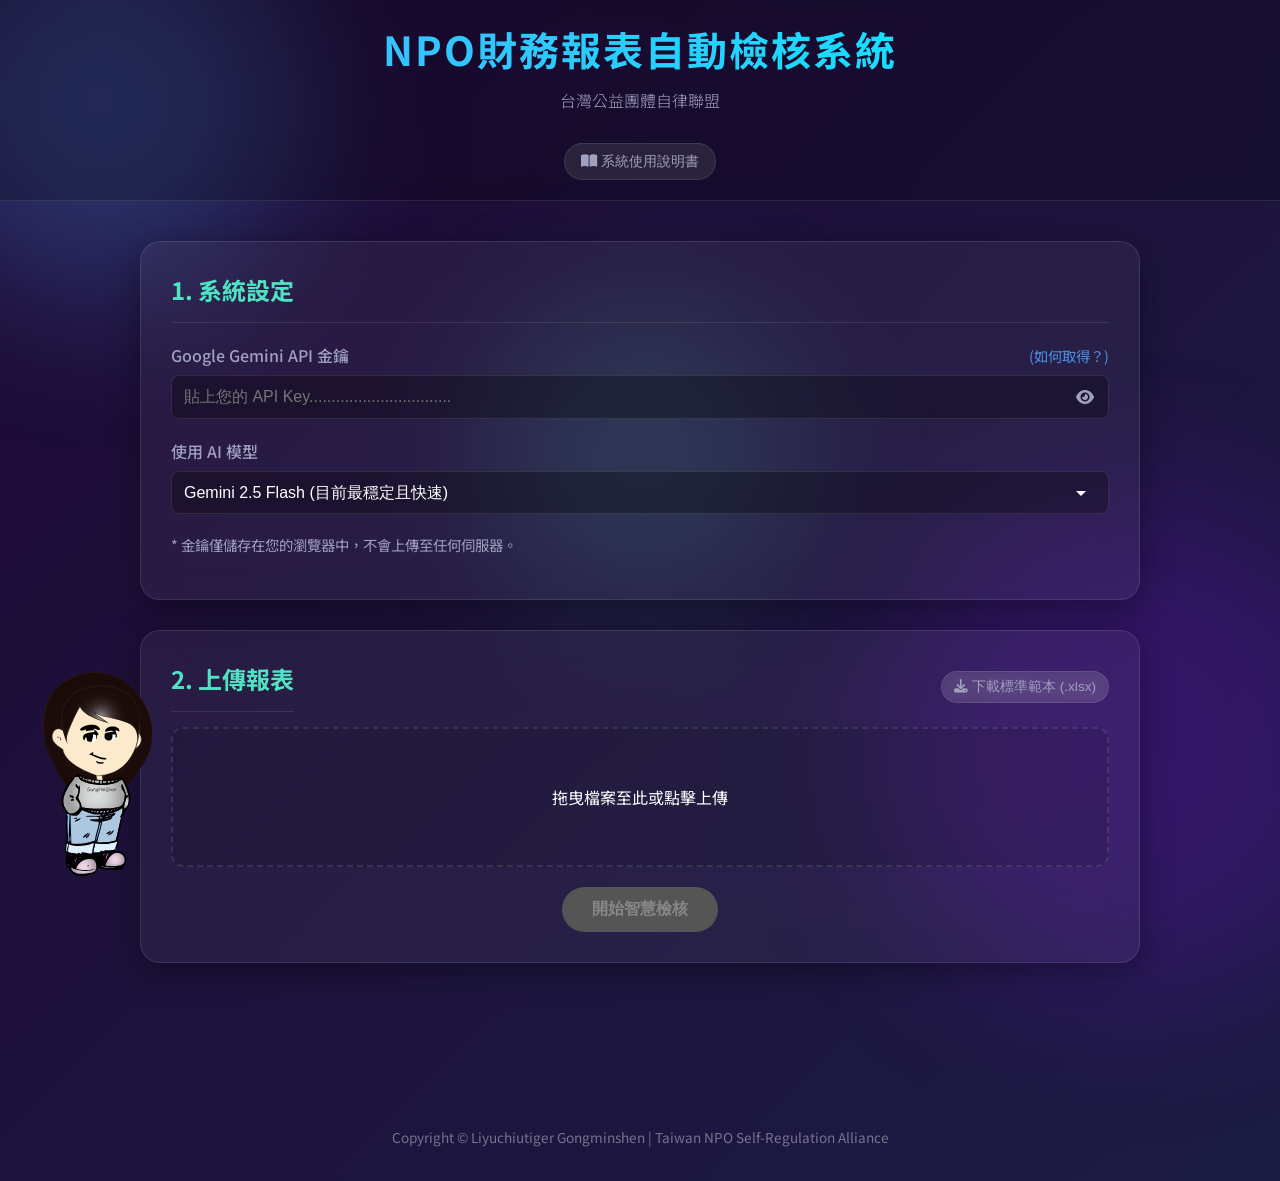
<file: index.html>
<!DOCTYPE html>
<html lang="zh-TW">

<head>
    <meta charset="UTF-8">
    <meta name="viewport" content="width=device-width, initial-scale=1.0">
    <title>NPO財務報表自動檢核系統</title>
    <link rel="stylesheet" href="css/style.css">
    <link rel="stylesheet" href="https://cdnjs.cloudflare.com/ajax/libs/font-awesome/6.5.1/css/all.min.css">

    <!-- External Libraries -->
    <script src="https://cdn.sheetjs.com/xlsx-latest/package/dist/xlsx.full.min.js"></script>
    <script type="importmap">
      {
        "imports": {
          "@google/generative-ai": "https://esm.run/@google/generative-ai"
        }
      }
    </script>
</head>

<body>

    <!-- Background Elements -->
    <div class="bg-shape shape-1"></div>
    <div class="bg-shape shape-2"></div>
    <div class="bg-shape shape-3"></div>

    <header>
        <h1>NPO財務報表自動檢核系統</h1>
        <p>台灣公益團體自律聯盟</p>
        <button class="btn-manual" onclick="openManualModal()"><i class="fas fa-book-open"></i> 系統使用說明書</button>
    </header>

    <div class="container">

        <!-- Step 1: Configuration -->
        <section class="card">
            <h2>1. 系統設定</h2>
            <div class="input-group">
                <div style="display: flex; justify-content: space-between; align-items: center; margin-bottom: 8px;">
                    <label for="apiKey" style="margin-bottom: 0;">Google Gemini API 金鑰</label>
                    <a href="#" id="openHelpModal" onclick="openHelpModal(event)"
                        style="color: var(--primary); text-decoration: none; font-size: 0.9rem;">(如何取得？)</a>
                </div>
                <div class="password-wrapper" style="position: relative; display: flex; align-items: center;">
                    <input type="password" id="apiKey" placeholder="貼上您的 API Key................................"
                        style="padding-right: 40px; width: 100%;">
                    <i class="fas fa-eye" id="togglePassword"
                        style="position: absolute; right: 15px; cursor: pointer; color: var(--text-muted);"></i>
                </div>
            </div>
            <div class="input-group">
                <label for="apiModel">使用 AI 模型</label>
                <select id="apiModel">
                    <option value="gemini-2.5-flash" selected>Gemini 2.5 Flash (目前最穩定且快速)</option>
                    <option value="gemini-3.5-flash">Gemini 3.5 Flash (常因高流量回報 503)</option>
                    <option value="gemini-3.1-flash-lite">Gemini 3.1 Flash Lite (輕量流暢備用)</option>
                    <option value="gemini-2.0-flash">Gemini 2.0 Flash (經典版本)</option>
                </select>
            </div>
            <p style="color: var(--text-muted); font-size: 0.9em;">
                * 金鑰僅儲存在您的瀏覽器中，不會上傳至任何伺服器。
            </p>
        </section>

        <!-- Step 2: Upload -->
        <section class="card">
            <div style="display: flex; justify-content: space-between; align-items: center; margin-bottom: 15px;">
                <h2 style="margin-bottom: 0;">2. 上傳報表</h2>
                <button class="btn-secondary" onclick="downloadTemplate()"
                    style="font-size: 0.85rem; padding: 6px 12px;">
                    <i class="fas fa-download"></i> 下載標準範本 (.xlsx)
                </button>
            </div>
            <div class="upload-area" id="dropZone">
                <p>拖曳檔案至此或點擊上傳</p>
                <input type="file" id="fileInput" accept=".xlsx,.xls,.pdf,.png,.jpg,.jpeg" hidden>
            </div>

            <div style="text-align: center; margin-top: 20px;">
                <button id="verifyBtn" class="btn" onclick="startVerification()" disabled>開始智慧檢核</button>
            </div>

            <div id="loading" style="display: none; text-align: center; margin-top: 20px;">
                <div class="spinner"></div>
                <p>AI 分析運算中，請稍候...</p>
            </div>
        </section>

        <!-- Step 3: Result -->
        <section id="resultSection" class="card" style="display: none;">
            <h2>3. 檢核報告</h2>
            <div id="summary"></div>

            <table class="result-table">
                <thead>
                    <tr>
                        <th width="15%">報表類別</th>
                        <th width="15%">檢核項目</th>
                        <th width="10%">狀態</th>
                        <th width="20%">檢核結果</th>
                        <th width="20%">異常意義</th>
                        <th width="20%">修正建議</th>
                    </tr>
                </thead>
                <tbody id="resultTableBody">
                    <!-- Results injected here -->
                </tbody>
            </table>

            <div style="margin-top: 30px; text-align: center;">
                <button class="btn" onclick="downloadExcel()">下載完整 Excel 報告</button>
            </div>
        </section>

    </div>

    <!-- API Key Help Modal -->
    <div id="helpModal" class="modal">
        <div class="modal-content">
            <span class="close-modal" onclick="closeHelpModal()">&times;</span>
            <h3 style="color: var(--primary); margin-top: 0;">如何取得免費的 Google Gemini API 金鑰？</h3>
            <p>按照以下簡單步驟，即可取得您自己的免費金鑰：</p>
            <ol style="line-height: 1.8; padding-left: 20px;">
                <li>前往 <a href="https://aistudio.google.com/app/apikey" target="_blank"
                        style="color: var(--primary); font-weight: bold;">Google AI Studio 的 API 金鑰頁面</a>。</li>
                <li>使用您的 Google 帳號登入。</li>
                <li>點擊頁面上的<strong>「建立 API 金鑰」(Create API key)</strong> 按鈕。</li>
                <li>系統會立即產生一組新的金鑰。點擊金鑰旁邊的複製圖示。</li>
                <li>回到本頁面，將複製的金鑰貼到輸入框中即可！</li>
            </ol>
            <div class="warning-box">
                <strong>提醒：</strong>請妥善保管您的 API 金鑰，不要與他人分享。AI 服務會消耗一定的額度。
            </div>
        </div>
    </div>

    <!-- System Manual Modal -->
    <div id="manualModal" class="modal">
        <div class="modal-content manual-content">
            <span class="close-modal" onclick="closeManualModal()">&times;</span>
            <h2
                style="color: var(--primary); text-align: center; border-bottom: 2px solid var(--glass-border); padding-bottom: 10px;">
                <i class="fas fa-book-open"></i> 系統使用說明書
            </h2>

            <div class="manual-section">
                <h3><i class="fas fa-key"></i> 系統設定 (API Key)</h3>
                <p>本系統使用 Google Gemini AI 進行智慧分析。請先取得免費的 API Key 並貼入欄位。</p>
                <ul>
                    <li>點擊「如何取得？」連結可查看詳細教學。</li>
                    <li>API Key 僅儲存於您的瀏覽器，保障隱私安全。</li>
                </ul>
            </div>

            <div class="manual-section">
                <h3><i class="fas fa-file-upload"></i> 上傳報表</h3>
                <p>支援多種檔案格式，請直接拖曳或點擊上傳：</p>
                <ul>
                    <li><strong>Excel 檔 (.xlsx, .xls)</strong>：系統自動讀取並進行規則檢核。</li>
                    <li><strong>圖片/PDF (.jpg, .pdf 等)</strong>：透過 AI 辨識內容並轉換為標準格式後進行檢核。</li>
                </ul>
            </div>

            <div class="manual-section">
                <h3><i class="fas fa-clipboard-check"></i> 檢核報告與下載</h3>
                <p>系統將自動分析財務報表並列出檢核結果：</p>
                <ul>
                    <li><strong>檢核結果</strong>：列出通過、警告或錯誤的項目。</li>
                    <li><strong>修正建議</strong>：針對異常項目提供具體的修正方向。</li>
                    <li><strong>下載報告</strong>：點擊底部按鈕即可下載完整的 Excel 檢核報告。</li>
                </ul>
            </div>

            <div class="warning-box" style="text-align: center;">
                <i class="fas fa-lightbulb"></i> <strong>小提示</strong>：若遇到問題，請嘗試重新整理頁面或檢查檔案格式是否正確。
            </div>
        </div>
    </div>

    <!-- Mascot -->
    <img id="mascot" src="image/LiyuChillGuy.svg" alt="Liyu Chill Guy Mascot" title="拖曳我不放鬆一下！">

    <footer>
        <p>Copyright © Liyuchiutiger Gongminshen | Taiwan NPO Self-Regulation Alliance</p>
    </footer>

    <!-- Essential Logic for Modal (Works even without Server) -->
    <script>
        // Direct global functions for "Bulletproof" execution
        function openHelpModal(e) {
            if (e) e.preventDefault();
            var m = document.getElementById('helpModal');
            if (m) {
                m.classList.add('show');
                m.style.display = 'flex'; // Force inline style for double safety
            }
        }

        function closeHelpModal() {
            var m = document.getElementById('helpModal');
            if (m) {
                m.classList.remove('show');
                m.style.display = 'none'; // Clear inline style
            }
        }

        // Manual Modal Logic
        function openManualModal(e) {
            if (e) e.preventDefault();
            var m = document.getElementById('manualModal');
            if (m) {
                m.classList.add('show');
                m.style.display = 'flex';
            }
        }

        function closeManualModal() {
            var m = document.getElementById('manualModal');
            if (m) {
                m.classList.remove('show');
                m.style.display = 'none';
            }
        }

        // Window click to close
        window.onclick = function (event) {
            var helpModal = document.getElementById('helpModal');
            var manualModal = document.getElementById('manualModal');

            if (event.target == helpModal) {
                closeHelpModal();
            }
            if (event.target == manualModal) {
                closeManualModal();
            }
        }

        // Basic Environment Check
        window.onload = function () {
            if (window.location.protocol === 'file:') {
                console.warn("Running via file:// protocol. Modules might be blocked.");
            }

            // API Key Toggle Logic (Safe for file://)
            const togglePassword = document.getElementById('togglePassword');
            const apiKeyInput = document.getElementById('apiKey');
            if (togglePassword && apiKeyInput) {
                togglePassword.onclick = function () {
                    const type = apiKeyInput.getAttribute('type') === 'password' ? 'text' : 'password';
                    apiKeyInput.setAttribute('type', type);
                    this.classList.toggle('fa-eye');
                    this.classList.toggle('fa-eye-slash');
                };
            }

            // Dropzone & File Input Logic (Safe for file://)
            const dropZone = document.getElementById('dropZone');
            const fileInput = document.getElementById('fileInput');
            const verifyBtn = document.getElementById('verifyBtn');

            function updateUIForFile(file) {
                if (!file) return;
                dropZone.innerHTML = `<p style="font-weight:bold; color:var(--accent); font-size:1.1rem;">已選擇：${file.name}</p><p style="font-size:0.8rem; color:var(--text-muted)">可點擊下方的「開始智慧檢核」</p>`;
                if (verifyBtn) verifyBtn.disabled = false;

                // Pass to module if ready
                if (window.appHandleFileSelect) {
                    window.appHandleFileSelect(file);
                }
            }

            if (dropZone && fileInput) {
                dropZone.onclick = function () { fileInput.click(); };

                dropZone.ondragover = function (e) { e.preventDefault(); this.classList.add('dragover'); };
                dropZone.ondragleave = function () { this.classList.remove('dragover'); };
                dropZone.ondrop = function (e) {
                    e.preventDefault();
                    this.classList.remove('dragover');
                    const file = e.dataTransfer.files[0];
                    updateUIForFile(file);
                };

                fileInput.onchange = function (e) {
                    const file = e.target.files[0];
                    updateUIForFile(file);
                };
            }

            // INDEPENDENT MASCOT DRAG LOGIC (Safe for file://)
            const mascot = document.getElementById('mascot');
            if (mascot) {
                let isDragging = false;
                let offsetX, offsetY;

                mascot.addEventListener('mousedown', (e) => {
                    isDragging = true;
                    // Calculate offset from the top-left of the image
                    offsetX = e.clientX - mascot.getBoundingClientRect().left;
                    offsetY = e.clientY - mascot.getBoundingClientRect().top;
                    mascot.style.cursor = 'grabbing';

                    // Disable transition during drag for smoothness
                    mascot.style.transition = 'none';
                    e.preventDefault(); // Prevent default image drag behavior
                });

                window.addEventListener('mousemove', (e) => {
                    if (isDragging) {
                        const x = e.clientX - offsetX;
                        const y = e.clientY - offsetY;

                        mascot.style.left = `${x}px`;
                        mascot.style.top = `${y}px`;

                        // Clear bottom/right to allow free movement via top/left
                        mascot.style.bottom = 'auto';
                        mascot.style.right = 'auto';
                    }
                });

                window.addEventListener('mouseup', () => {
                    if (isDragging) {
                        isDragging = false;
                        mascot.style.cursor = 'grab';
                        // Re-enable transition for effects (color/shake)
                        mascot.style.transition = 'transform 0.2s ease, filter 0.2s ease';
                    }
                });
            }
        }

        // Module Wrappers & Global Functions
        function startVerification() {
            if (window.appStartVerification) {
                window.appStartVerification();
            } else {
                alert("核心程式載入中，或瀏覽器封鎖了模組執行 (請確認是否直接按兩下打開 HTML，建議使用 GitHub Pages)");
            }
        }

        function downloadTemplate() {
            const templateUrl = './NPO_財務報表檢核範本_v2.xlsx';
            const link = document.createElement('a');
            link.href = templateUrl;
            link.download = 'NPO_財務報表檢核範本_v2.xlsx';
            document.body.appendChild(link);
            link.click();
            document.body.removeChild(link);
        }

        function downloadExcel() {
            if (window.appDownloadExcel) {
                window.appDownloadExcel();
            } else {
                alert("報告下載功能尚未就緒。");
            }
        }
    </script>

    <!-- Application Logic (v2.5 Cache-Busted) -->
    <script type="module" src="js/main.js?v=2.5.1"></script>
</body>

</html>
</file>
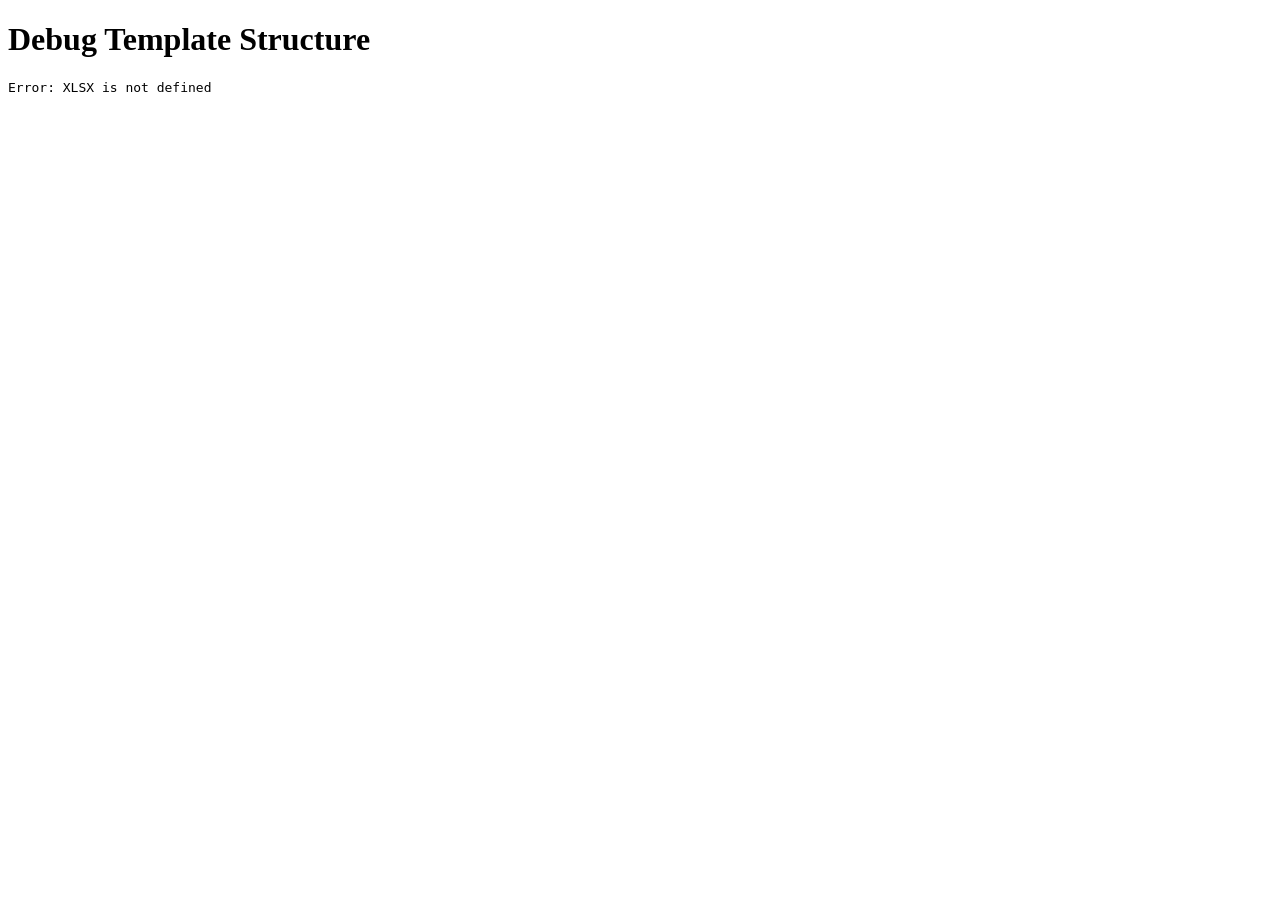
<file: debug_template.html>
<!DOCTYPE html>
<html lang="en">

<head>
    <meta charset="UTF-8">
    <title>Debug Template</title>
    <script src="https://cdn.sheetjs.com/xlsx-latest/package/dist/xlsx.full.min.js"></script>
</head>

<body>
    <h1>Debug Template Structure</h1>
    <pre id="output">Loading...</pre>
    <script>
        async function run() {
            try {
                const response = await fetch('NPO_財務報表檢核範本_v2.xlsx');
                if (!response.ok) throw new Error("Failed to fetch file");
                const arrayBuffer = await response.arrayBuffer();
                const wb = XLSX.read(arrayBuffer, { type: 'array' });

                let output = "";
                wb.SheetNames.forEach(sheetName => {
                    output += `=== Sheet: ${sheetName} ===\n`;
                    const ws = wb.Sheets[sheetName];
                    const data = XLSX.utils.sheet_to_json(ws, { header: 1 });
                    if (data.length > 0) {
                        output += "Headers (Row 1): " + JSON.stringify(data[0]) + "\n";
                    }
                    if (data.length > 1) {
                        output += "Row 2: " + JSON.stringify(data[1]) + "\n";
                    }
                    output += "\n";
                });

                document.getElementById('output').textContent = output;
                console.log(output);
            } catch (e) {
                document.getElementById('output').textContent = "Error: " + e.message;
                console.error(e);
            }
        }
        run();
    </script>
</body>

</html>
</file>
<file: css/style.css>
@import url('https://fonts.googleapis.com/css2?family=Noto+Sans+TC:wght@300;400;500;700&display=swap');

:root {
    --primary: #4a90e2;
    --accent: #50e3c2;
    --warning: #f5a623;
    --error: #e74c3c;
    --success: #2ecc71;
    --bg-gradient: linear-gradient(135deg, #1e0935 0%, #1c1c44 100%);
    --card-bg: rgba(255, 255, 255, 0.05);
    --glass-border: rgba(255, 255, 255, 0.1);
    --text-main: #ffffff;
    --text-muted: #a0a0c0;
}

body {
    font-family: 'Noto Sans TC', sans-serif;
    margin: 0;
    padding: 0;
    min-height: 100vh;
    background: var(--bg-gradient);
    color: var(--text-main);
    display: flex;
    flex-direction: column;
    align-items: center;
    overflow-x: hidden;
}

/* Moving Background Shapes */
.bg-shape {
    position: fixed;
    border-radius: 50%;
    filter: blur(80px);
    z-index: -1;
    animation: float 20s infinite alternate;
}

.shape-1 {
    width: 400px;
    height: 400px;
    background: #4a90e2;
    top: -100px;
    left: -100px;
    opacity: 0.3;
}

.shape-2 {
    width: 500px;
    height: 500px;
    background: #9013fe;
    bottom: -100px;
    right: -100px;
    opacity: 0.2;
    animation-delay: -5s;
}

.shape-3 {
    width: 300px;
    height: 300px;
    background: #50e3c2;
    top: 50%;
    left: 50%;
    transform: translate(-50%, -50%);
    opacity: 0.15;
    animation-delay: -10s;
}

@keyframes float {
    0% {
        transform: translate(0, 0);
    }

    100% {
        transform: translate(50px, 50px);
    }
}

/* Header */
header {
    width: 100%;
    padding: 20px 0;
    text-align: center;
    backdrop-filter: blur(10px);
    border-bottom: 1px solid var(--glass-border);
    background: rgba(0, 0, 0, 0.2);
}

header h1 {
    margin: 0;
    font-size: 2.5rem;
    font-weight: 700;
    background: linear-gradient(to right, #4facfe 0%, #00f2fe 100%);
    -webkit-background-clip: text;
    background-clip: text;
    -webkit-text-fill-color: transparent;
    letter-spacing: 2px;
}

header p {
    color: var(--text-muted);
    font-weight: 300;
    margin-top: 10px;
}

.btn-manual {
    background: rgba(255, 255, 255, 0.1);
    border: 1px solid var(--glass-border);
    color: var(--text-muted);
    padding: 8px 16px;
    border-radius: 20px;
    font-size: 0.9rem;
    cursor: pointer;
    margin-top: 15px;
    transition: all 0.3s ease;
    backdrop-filter: blur(5px);
}

.btn-manual:hover {
    background: rgba(255, 255, 255, 0.2);
    color: var(--text-main);
    transform: translateY(-2px);
    box-shadow: 0 4px 10px rgba(0, 0, 0, 0.2);
}

/* Main Container */
.container {
    width: 90%;
    max-width: 1000px;
    margin: 40px auto;
    padding-bottom: 60px;
    position: relative;
    z-index: 10;
}

/* Glass Card */
.card {
    background: var(--card-bg);
    backdrop-filter: blur(16px);
    -webkit-backdrop-filter: blur(16px);
    border: 1px solid var(--glass-border);
    border-radius: 20px;
    padding: 30px;
    margin-bottom: 30px;
    box-shadow: 0 8px 32px 0 rgba(0, 0, 0, 0.37);
    transition: transform 0.3s ease;
}

.card:hover {
    transform: translateY(-5px);
    border-color: rgba(255, 255, 255, 0.2);
}

.card h2 {
    margin-top: 0;
    color: var(--accent);
    font-size: 1.5rem;
    border-bottom: 1px solid rgba(255, 255, 255, 0.1);
    padding-bottom: 15px;
    margin-bottom: 20px;
}

/* Inputs */
.input-group {
    margin-bottom: 20px;
}

label {
    display: block;
    margin-bottom: 8px;
    font-weight: 500;
    color: var(--text-muted);
}

input[type="text"],
input[type="password"],
input[type="file"] {
    width: 100%;
    padding: 12px;
    border-radius: 8px;
    border: 1px solid var(--glass-border);
    background: rgba(0, 0, 0, 0.3);
    color: var(--text-main);
    font-size: 1rem;
    transition: all 0.3s;
}

input[type="text"]:focus {
    outline: none;
    border-color: var(--primary);
    box-shadow: 0 0 10px rgba(74, 144, 226, 0.3);
}

select {
    width: 100%;
    padding: 12px;
    border-radius: 8px;
    border: 1px solid var(--glass-border);
    background: rgba(0, 0, 0, 0.3);
    color: var(--text-main);
    font-size: 1rem;
    transition: all 0.3s;
    cursor: pointer;
    outline: none;
    appearance: none;
    -webkit-appearance: none;
    -moz-appearance: none;
    background-image: url("data:image/svg+xml;utf8,<svg fill='white' height='24' viewBox='0 0 24 24' width='24' xmlns='http://www.w3.org/2000/svg'><path d='M7 10l5 5 5-5z'/><path d='M0 0h24v24H0z' fill='none'/></svg>");
    background-repeat: no-repeat;
    background-position: right 15px center;
}

select:focus {
    outline: none;
    border-color: var(--primary);
    box-shadow: 0 0 10px rgba(74, 144, 226, 0.3);
}

select option {
    background-color: #1c1c44;
    color: var(--text-main);
}

.upload-area {
    border: 2px dashed var(--glass-border);
    border-radius: 12px;
    padding: 40px;
    text-align: center;
    transition: all 0.3s;
    cursor: pointer;
    background: rgba(0, 0, 0, 0.1);
}

.upload-area:hover,
.upload-area.dragover {
    border-color: var(--accent);
    background: rgba(80, 227, 194, 0.05);
}

/* Buttons */
.btn {
    display: inline-block;
    padding: 12px 30px;
    border-radius: 30px;
    border: none;
    cursor: pointer;
    font-size: 1rem;
    font-weight: 600;
    transition: all 0.3s;
    text-align: center;
    background: linear-gradient(90deg, #4facfe 0%, #00f2fe 100%);
    color: #000;
    box-shadow: 0 4px 15px rgba(0, 242, 254, 0.3);
}

.btn:hover {
    transform: scale(1.05);
    box-shadow: 0 6px 20px rgba(0, 242, 254, 0.5);
}

.btn:disabled {
    background: #555;
    color: #888;
    cursor: not-allowed;
    transform: none;
    box-shadow: none;
}

.btn-secondary {
    background: rgba(255, 255, 255, 0.1);
    border: 1px solid var(--glass-border);
    color: var(--text-muted);
    padding: 10px 20px;
    border-radius: 20px;
    font-size: 0.9rem;
    cursor: pointer;
    transition: all 0.3s ease;
    backdrop-filter: blur(5px);
}

.btn-secondary:hover {
    background: rgba(255, 255, 255, 0.2);
    color: var(--text-main);
    transform: translateY(-2px);
    box-shadow: 0 4px 10px rgba(0, 0, 0, 0.2);
    border-color: var(--accent);
}

#togglePassword:hover {
    color: var(--accent) !important;
}

/* Results Table */
.result-table {
    width: 100%;
    border-collapse: collapse;
    margin-top: 20px;
}

.result-table th,
.result-table td {
    padding: 15px;
    text-align: left;
    border-bottom: 1px solid rgba(255, 255, 255, 0.05);
}

.result-table th {
    color: var(--text-muted);
    font-weight: 600;
    font-size: 0.9rem;
    text-transform: uppercase;
    letter-spacing: 1px;
}

/* Status Badges */
.status-badge {
    padding: 5px 10px;
    border-radius: 4px;
    font-size: 0.8rem;
    font-weight: 700;
}

.status-ok {
    background: rgba(46, 204, 113, 0.2);
    color: var(--success);
}

.status-warning {
    background: rgba(245, 166, 35, 0.2);
    color: var(--warning);
}

.status-error {
    background: rgba(231, 76, 60, 0.2);
    color: var(--error);
}

.status-info {
    background: rgba(74, 144, 226, 0.2);
    color: var(--primary);
}

/* Loading Spinner */
.spinner {
    width: 40px;
    height: 40px;
    border: 4px solid rgba(255, 255, 255, 0.1);
    border-left-color: var(--accent);
    border-radius: 50%;
    animation: spin 1s linear infinite;
    margin: 20px auto;
}

@keyframes spin {
    0% {
        transform: rotate(0deg);
    }

    100% {
        transform: rotate(360deg);
    }
}

footer {
    text-align: center;
    margin-top: auto;
    padding: 20px;
    color: rgba(255, 255, 255, 0.4);
    font-size: 0.85rem;
}

/* Modal Styles */
.modal {
    display: none;
    position: fixed;
    z-index: 1000;
    left: 0;
    top: 0;
    width: 100%;
    height: 100%;
    overflow: auto;
    background-color: rgba(0, 0, 0, 0.6);
    backdrop-filter: blur(5px);
    align-items: center;
    justify-content: center;
}

.modal.show {
    display: flex !important;
}

.modal-content {
    background-color: rgba(20, 20, 35, 0.95);
    color: var(--text-main);
    padding: 30px;
    border-radius: 12px;
    width: 90%;
    max-width: 600px;
    box-shadow: 0 4px 20px rgba(0, 0, 0, 0.5);
    position: relative;
    animation: modalFadeIn 0.3s;
    border: 1px solid var(--glass-border);
    backdrop-filter: blur(10px);
}

@keyframes modalFadeIn {
    from {
        opacity: 0;
        transform: translateY(-20px);
    }

    to {
        opacity: 1;
        transform: translateY(0);
    }
}

.close-modal {
    color: var(--text-muted);
    float: right;
    font-size: 28px;
    font-weight: bold;
    cursor: pointer;
    line-height: 0.8;
}

.close-modal:hover,
.close-modal:focus {
    color: var(--text-main);
    text-decoration: none;
    cursor: pointer;
}

.warning-box {
    background-color: rgba(245, 166, 35, 0.1);
    color: var(--warning);
    border: 1px solid rgba(245, 166, 35, 0.3);
    padding: 15px;
    border-radius: 8px;
    margin-top: 20px;
}

/* Manual Modal Specifics */
.manual-content {
    max-width: 800px;
    /* Wider than normal modal */
    max-height: 85vh;
    overflow-y: auto;
}

.manual-section {
    margin-bottom: 25px;
    padding-bottom: 15px;
    border-bottom: 1px solid rgba(0, 0, 0, 0.05);
}

.manual-section:last-child {
    border-bottom: none;
}

.manual-section h3 {
    color: var(--primary);
    margin-bottom: 10px;
    display: flex;
    align-items: center;
    font-size: 1.1rem;
}

.manual-section ul {
    padding-left: 20px;
    line-height: 1.6;
    color: var(--text-muted);
}

.manual-section h3 i {
    margin-right: 10px;
    color: var(--accent);
}

.manual-section li {
    margin-bottom: 5px;
}

/* Mascot Styles */
#mascot {
    position: fixed;
    bottom: 20px;
    left: 20px;
    width: 150px;
    height: auto;
    z-index: 9999;
    cursor: grab;
    transition: transform 0.2s ease, filter 0.2s ease;
    user-select: none;
    -webkit-user-drag: none;
    /* Prevent default image dragging */
}

#mascot:active {
    cursor: grabbing;
}

/* Neon Shake Effect on Hover */
#mascot:hover {
    animation: neonShake 0.5s infinite alternate;
    filter: drop-shadow(0 0 10px #00f2fe) drop-shadow(0 0 20px #4facfe);
}

@keyframes neonShake {
    0% {
        transform: rotate(0deg) scale(1);
    }

    25% {
        transform: rotate(-3deg) scale(1.05);
    }

    75% {
        transform: rotate(3deg) scale(1.05);
    }

    100% {
        transform: rotate(0deg) scale(1);
    }
}
</file>
